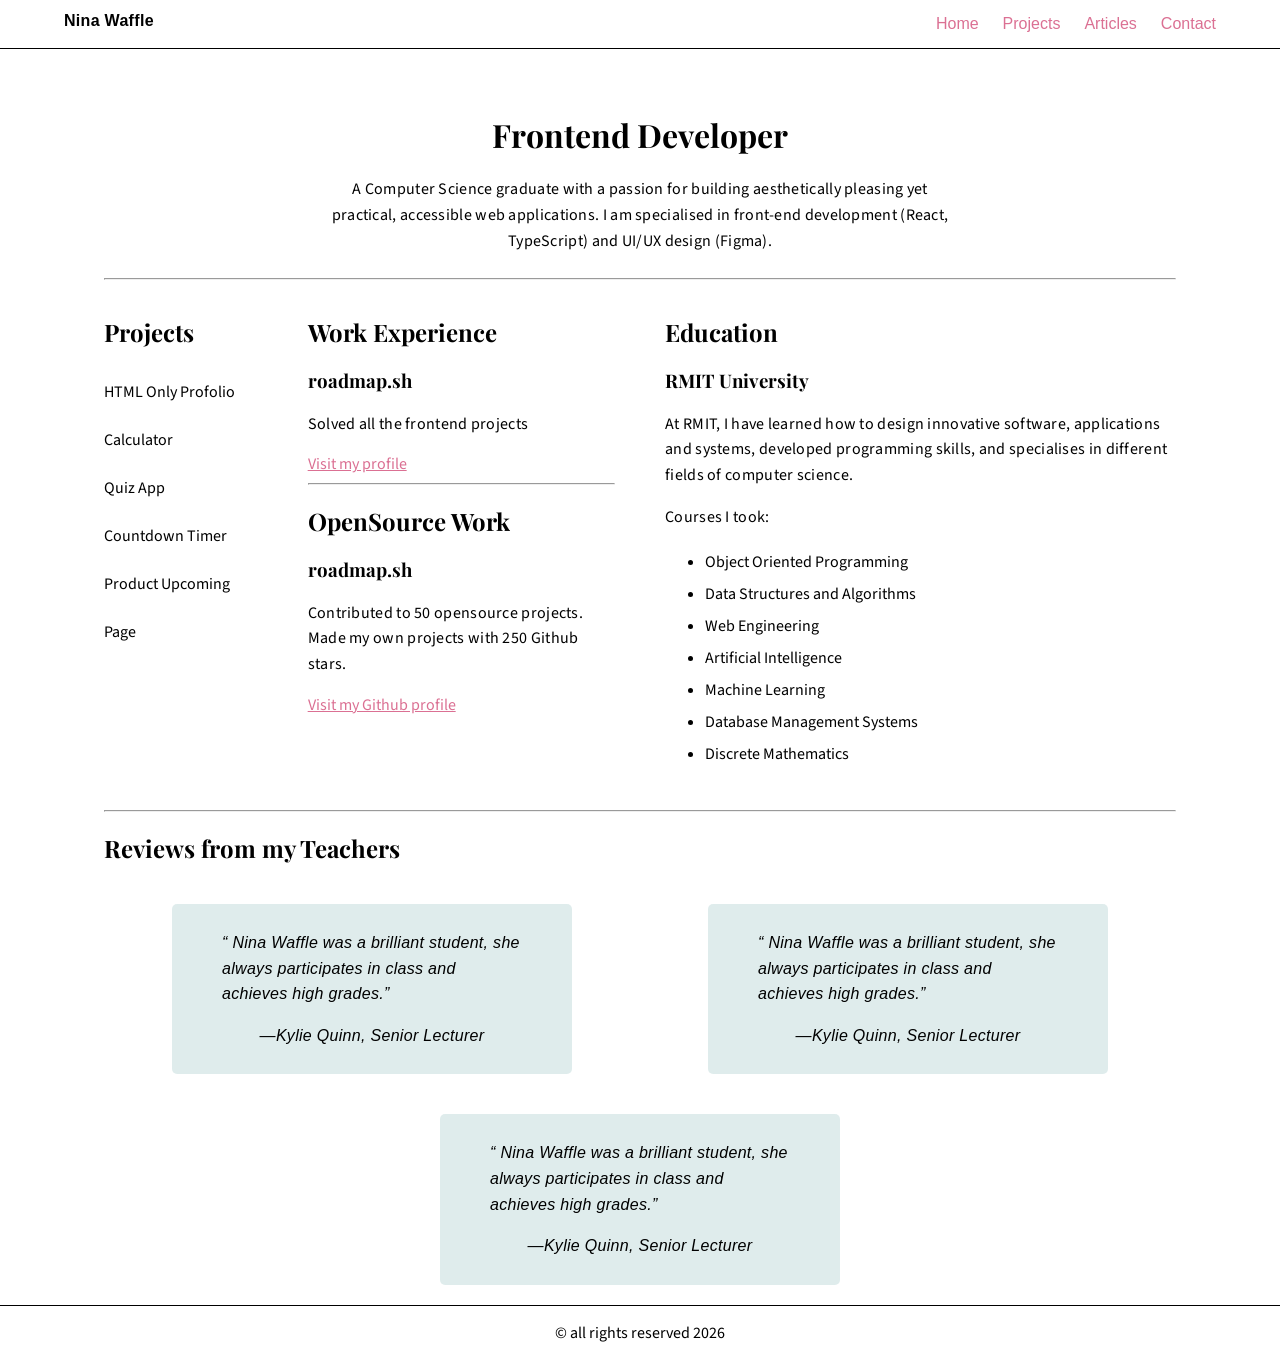
<file: index.html>
<!DOCTYPE html>
<html lang="en">

  <head>
    <meta charset="utf-8">
    <meta name="viewport" content="width=device-width, initial-scale=1.0">
    <title>My Website</title>
    <link rel="icon" type="image/png" href="images/favicon.png">
    <link rel="stylesheet" href="./styles.css">
    <link rel="preconnect" href="https://fonts.googleapis.com">
    <link rel="preconnect" href="https://fonts.gstatic.com" crossorigin>
    <link href="https://fonts.googleapis.com/css2?family=Playfair+Display:ital,wght@0,400..900;1,400..900&display=swap"
      rel="stylesheet">
    <link href="https://fonts.googleapis.com/css2?family=Source+Sans+3:ital@0;1&display=swap" rel="stylesheet">

  </head>

  <body class="wrapper">
    <div id="skip">
      <a href="#main-content">Skip to main content</a>
    </div>

    <header>
      <p id="logo">Nina Waffle</p>

      <nav>
        <ul role="list">
          <li><a href="/index.html">Home</a></li>
          <li><a href="#projects">Projects</a></li>
          <li><a href="#reviews">Articles</a></li>
          <li><a href="/contacts.html">Contact</a></li>
        </ul>
      </nav>


    </header>



    <main id="main-content">
      <div id="intro-box">
        <h1>Frontend Developer</h1>
        <p id="intro">A Computer Science graduate with a passion for building aesthetically pleasing yet practical,
          accessible web
          applications. I am specialised in front-end development (React, TypeScript) and UI/UX design (Figma). </p>
      </div>

      <hr />

      <div class="three-col">
        <article>
          <aside id="projects">
            <h2>Projects</h2>
            <ul role="list">
              <li>HTML Only Profolio</li>
              <li>Calculator</li>
              <li>Quiz App</li>
              <li>Countdown Timer</li>
              <li>Product Upcoming Page</li>
            </ul>
          </aside>



          <div id="experience">

            <h2>Work Experience</h2>
            <h3>roadmap.sh</h3>
            <p>Solved all the frontend projects</p>
            <a href="https://roadmap.sh/u/neens" rel="noopener noreferrer" target="_blank">Visit my profile</a>
            <hr />
            <h2>OpenSource Work</h2>
            <h3>roadmap.sh</h3>
            <p>Contributed to 50 opensource projects. Made my own projects with 250 Github stars.</p>
            <a href="https://github.com/PideNice" target="_blank" rel="noopener noreferrer">Visit my Github profile</a>
          </div>
        </article>



        <div id="education">

          <h2>Education</h2>
          <h3>RMIT University</h3>
          <p>At RMIT, I have learned how to design innovative software, applications and systems, developed programming
            skills, and specialises in different fields of computer science.</p>
          <p>Courses I took: </p>
          <ul>
            <li>Object Oriented Programming</li>
            <li>Data Structures and Algorithms</li>
            <li>Web Engineering</li>
            <li>Artificial Intelligence</li>
            <li>Machine Learning</li>
            <li>Database Management Systems</li>
            <li>Discrete Mathematics</li>
          </ul>
        </div>
      </div>

      <hr />

      <div id="reviews">
        <h2>Reviews from my Teachers</h2>

        <div id="review-box">
          <div>
            <blockquote>
              <p>
                Nina Waffle was a brilliant student, she always participates in class and achieves high grades.</p>
            </blockquote>
            <p>—Kylie Quinn, Senior Lecturer</p>
          </div>
          <div>
            <blockquote>
              <p>
                Nina Waffle was a brilliant student, she always participates in class and achieves high grades.</p>
            </blockquote>
            <p>—Kylie Quinn, Senior Lecturer</p>
          </div>
          <div>
            <blockquote>
              <p>
                Nina Waffle was a brilliant student, she always participates in class and achieves high grades.</p>
            </blockquote>
            <p>—Kylie Quinn, Senior Lecturer</p>
          </div>

        </div>

      </div>


    </main>

    <footer>
      &copy; all rights reserved 2026
    </footer>
  </body>

</html>
</file>
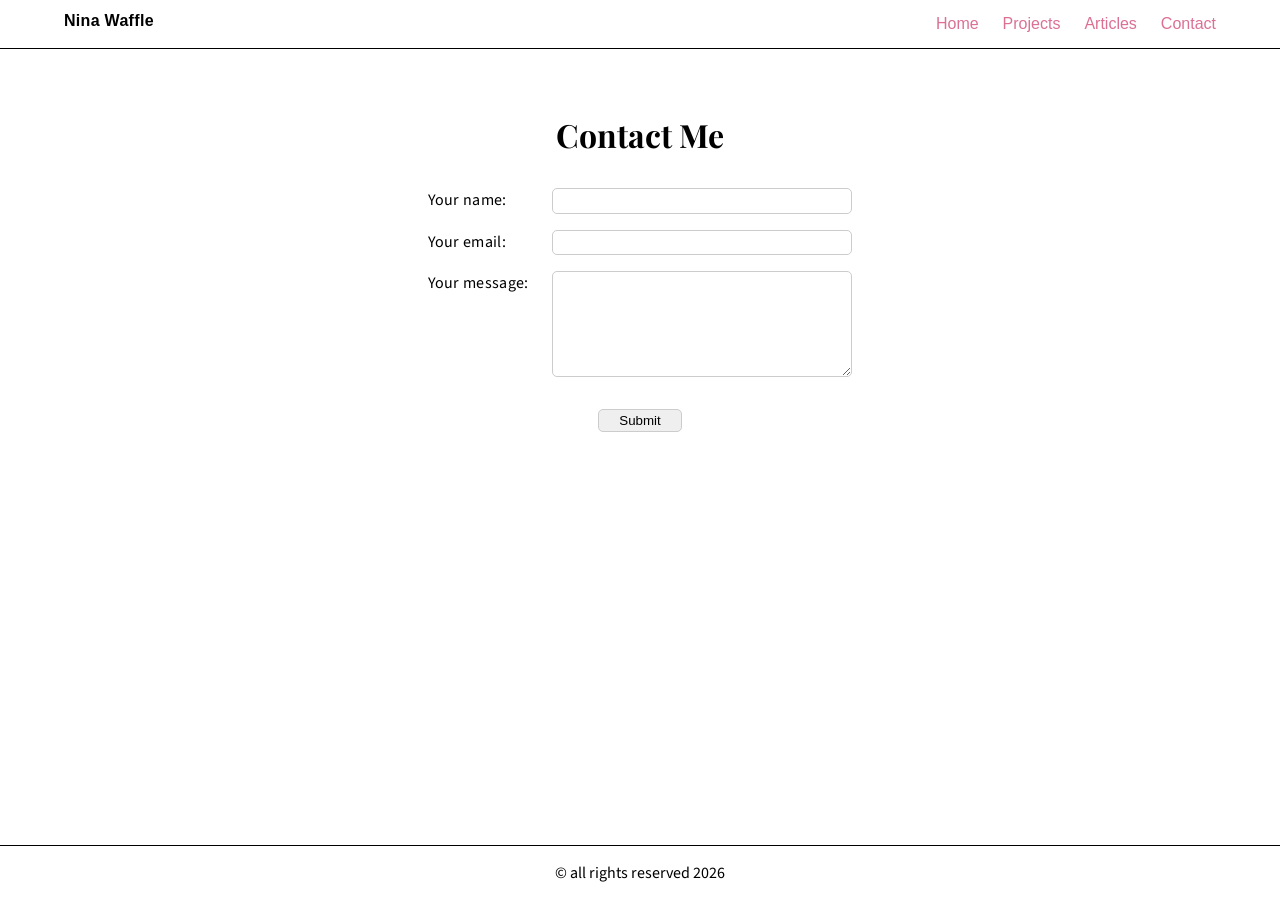
<file: contacts.html>
<!DOCTYPE html>
<html lang="en">

  <head>
    <meta charset="utf-8">
    <meta name="viewport" content="width=device-width, initial-scale=1.0">
    <title>My Website</title>
    <link rel="icon" type="image/x icon" href="images/favicon.png">
    <link rel="stylesheet" href="/styles.css">
    <link rel="preconnect" href="https://fonts.googleapis.com">
    <link rel="preconnect" href="https://fonts.gstatic.com" crossorigin>
    <link href="https://fonts.googleapis.com/css2?family=Playfair+Display:ital,wght@0,400..900;1,400..900&display=swap"
      rel="stylesheet">
    <link href="https://fonts.googleapis.com/css2?family=Source+Sans+3:ital@0;1&display=swap" rel="stylesheet">
  </head>

  <body>
    <div id="skip">
      <a href="#main-content">Skip to main content</a>
    </div>
    <header>
      <p id="logo">Nina Waffle</p>
      <nav>
        <ul role="list">
          <li><a href="/index.html">Home</a></li>
          <li><a href="#projects">Projects</a></li>
          <li><a href="#reviews">Articles</a></li>
          <li><a href="/contacts.html">Contact</a></li>
        </ul>
      </nav>
    </header>

    <main id="main-content">
      <h1>Contact Me</h1>
      <form action="" method="GET">
        <div>
          <label for="name">Your name: </label>
          <input type="text" id="name" name="name" required />
        </div>

        <div>
          <label for="email">Your email: </label>
          <input type="email" id="email" name="email" required />

        </div>

        <div>
          <label for="message">Your message: </label>
          <textarea id="message" name="message" rows="5">
</textarea>
        </div>


        <button type="submit">Submit</button>

      </form>

    </main>

    <footer>
      © all rights reserved 2026
    </footer>
  </body>

</html>
</file>
<file: styles.css>
* {
	box-sizing: border-box;
}

html,
body {
	height: 100%;
	margin: 0;
	font-family: "Source Sans 3", sans-serif;
}

body {
	display: flex;
	flex-direction: column;
}

#skip a {
	position: absolute;
	left: -10000px;
	top: auto;
	width: 1px;
	height: 1px;
	overflow: hidden;
}

#skip a:focus {
	position: static;
	width: auto;
	height: auto;
}

header {
	border-bottom: 1px black solid;
	padding: 0.5rem 4rem;
	font-family: "Segoe UI", Tahoma, Geneva, Verdana, sans-serif;
}

#logo {
	margin: 0;
	padding: 0;
	text-align: center;
	font-weight: bold;
}

nav > ul {
	list-style-type: none;
	display: flex;
	flex-wrap: wrap;
	gap: 1.5rem;
	padding: 0;
	margin: 0 auto;
	width: fit-content;
}

nav > ul > li > a {
	text-decoration: none;
}

nav > ul > li > a:hover {
	text-decoration: underline;
}

a {
	color: palevioletred;
}

a:hover {
	color: deeppink;
}

main {
	padding: 0 1rem;
	flex: 1;
	margin: 0 auto;
	max-width: 1200px;
}

h1,
h2,
h3,
h4 {
	font-family: "Playfair Display", serif;
}

h1 {
	text-align: center;
}

#intro {
	margin: 0 auto 1.5rem auto;
	max-width: 100%;
	text-align: center;
}

p,
label {
	line-height: 1.6;
	letter-spacing: 0.3px;
}

/* two-column layout for medium widths */
@media screen and (width >= 40em) {
	header {
		display: flex;
		justify-content: space-between;
	}

	h1 {
		margin-top: 4rem;
	}

	#intro {
		max-width: 80%;
	}

	main {
		padding: 0 4rem;
	}

	article {
		margin: 1rem 0 1.5rem 0;
		display: grid;
		grid-template-columns: 1fr 2fr;
		column-gap: 20px;
	}

	#education {
		margin: 0;
	}

	#review-box {
		display: flex;
		flex-direction: row;
		flex-wrap: wrap;
	}
}

/* three-column layout for large widths */
@media screen and (width >= 70em) {
	header {
		display: flex;
		justify-content: space-between;
	}

	h1 {
		margin-top: 4rem;
	}

	#intro {
		max-width: 60%;
	}

	main {
		padding: 0 4rem;
	}

	article {
		margin: 0;
		column-gap: 50px;
		display: grid;
		grid-template-columns: 1fr 2fr;
	}

	.three-col {
		margin: 1rem 0 1.5rem 0;
		display: grid;
		grid-template-columns: 1fr 1fr;
		column-gap: 50px;
	}
}

ul {
	line-height: 2;
}

aside > ul {
	line-height: 3;
	list-style-type: none;
	padding: 0;
}

#review-box div {
	min-width: 250px;
	max-width: 400px;
}

div:has(> blockquote) {
	font-family: "Fira Sans", sans-serif;
	font-style: italic;
	line-height: 1.5;
	background-color: rgba(95, 158, 160, 0.2);
	margin: 20px auto;
	padding: 10px;
	border-radius: 5px;
	width: 40%;
}

blockquote p::before {
	content: "\201C";
}

blockquote p::after {
	content: "\201D";
}

blockquote + p {
	text-align: center;
}

form {
	display: flex;
	flex-direction: column;
	gap: 1rem;
	margin: 2rem 0;
}

form > div {
	display: flex;
	justify-content: space-between;
}

label {
	padding-right: 1.5rem;
}

input,
textarea {
	width: 300px;
	line-height: 1.5;
	border-radius: 5px;
	border: 1px solid #cccccc;
}

button {
	margin: 1rem auto;
	padding: 0 20px;
	border-radius: 5px;
	border: 1px solid #cccccc;
	line-height: 1.6;
}

button:hover {
	cursor: pointer;
}

footer {
	border-top: 1px black solid;
	text-align: center;
	padding: 1rem 4rem;
}
</file>
